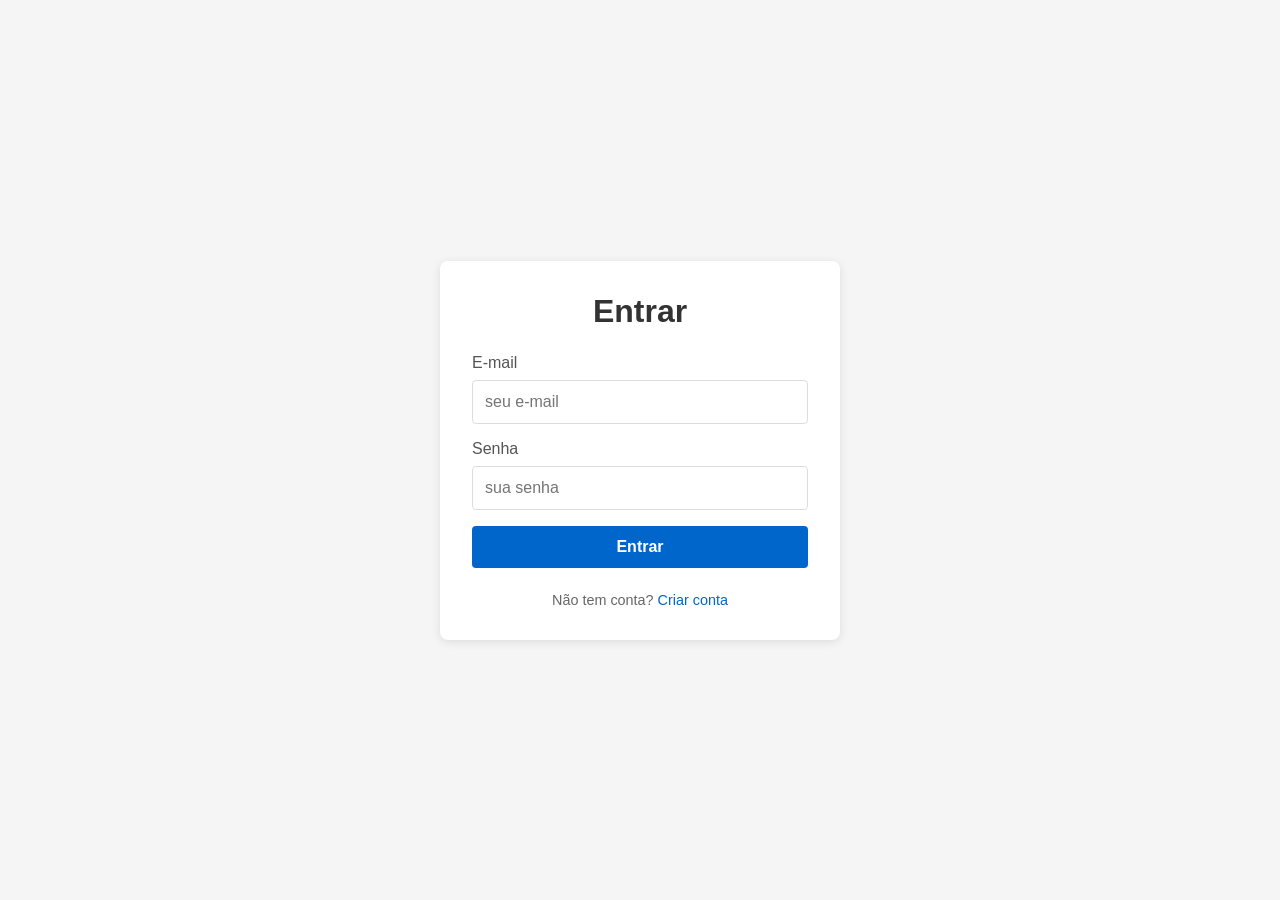
<file: front-end/index.html>
<!DOCTYPE html>
<html lang="pt-BR">
<head>
    <meta charset="UTF-8">
    <meta name="viewport" content="width=device-width, initial-scale=1.0">
    <title>Jogos Internos - Login</title>
    <link rel="stylesheet" href="style.css">
</head>
<!-- Tela de Login -->
<body class="centro">
    <div class="cartao">
        <h1>Entrar</h1>
        <form id="formLogin">
            <label for="email">E-mail</label>
            <input type="email" id="email" placeholder="seu e-mail" required>

            <label for="senha">Senha</label>
            <input type="password" id="senha" placeholder="sua senha" required>

            <button type="submit">Entrar</button>
        </form>

        <p class="link-centro">
            Não tem conta? <a href="cadastro.html">Criar conta</a>
        </p>
    </div>

</body>
<script src="script.js"></script>
</html>
</file>
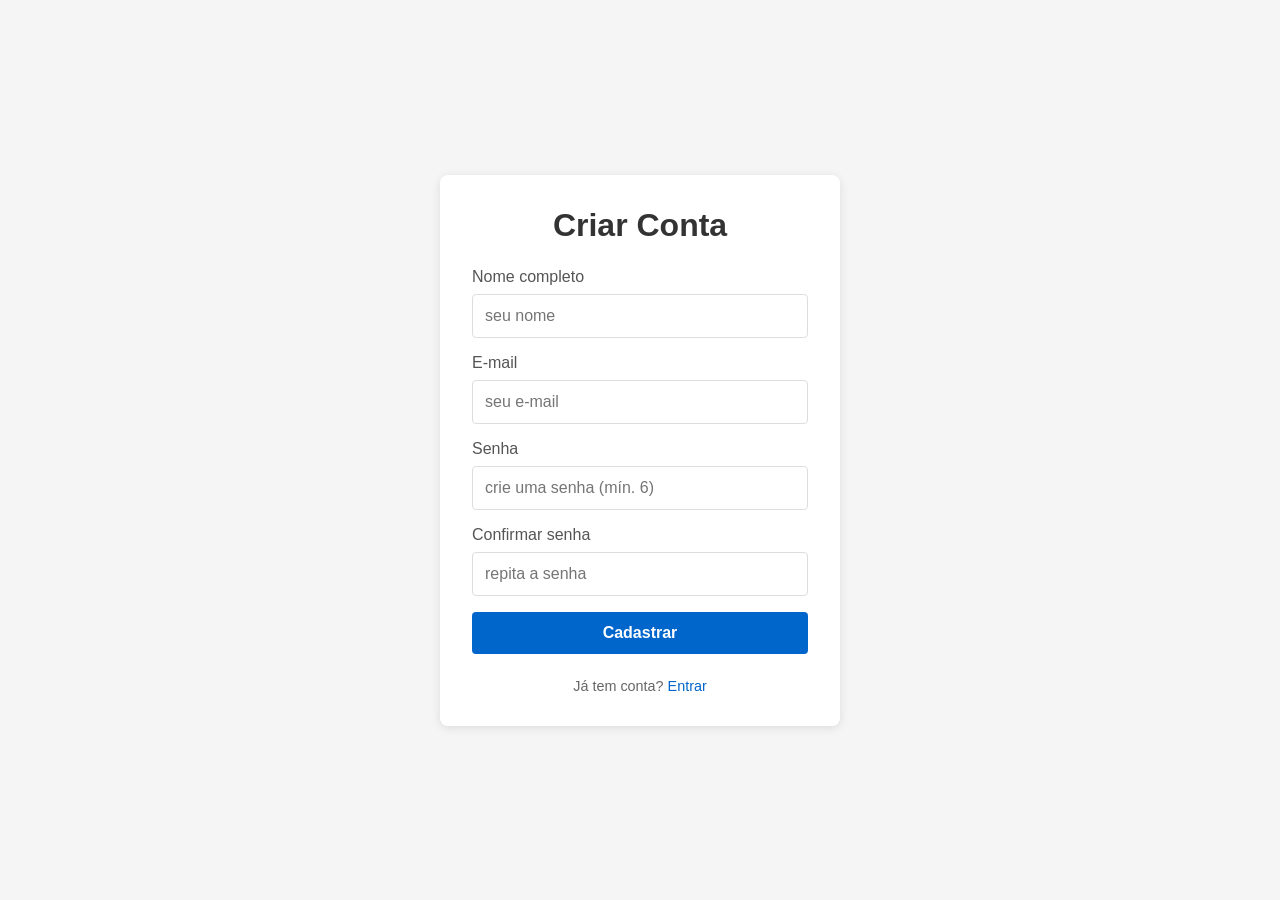
<file: front-end/cadastro.html>
<!DOCTYPE html>
<html lang="pt-BR">
<head>
    <meta charset="UTF-8">
    <meta name="viewport" content="width=device-width, initial-scale=1.0">
    <title>Jogos Internos - Cadastro</title>
    <link rel="stylesheet" href="style.css">
</head>
<body class="centro">
    <div class="cartao">
        <h1>Criar Conta</h1>
        <form id="formCadastro">
            <label for="nome">Nome completo</label>
            <input type="text" id="nome" placeholder="seu nome" required>

            <label for="email">E-mail</label>
            <input type="email" id="email" placeholder="seu e-mail" required>

            <label for="senha">Senha</label>
            <input type="password" id="senha" placeholder="crie uma senha (mín. 6)" required minlength="6">

            <label for="confirma">Confirmar senha</label>
            <input type="password" id="confirma" placeholder="repita a senha" required>

            <button type="submit">Cadastrar</button>
        </form>

        <p class="link-centro">
            Já tem conta? <a href="index.html">Entrar</a>
        </p>
    </div>

    <script>
        document.getElementById('formCadastro').addEventListener('submit', function(e) {
            e.preventDefault();
            const senha = document.getElementById('senha').value;
            const confirma = document.getElementById('confirma').value;
            if (senha !== confirma) { alert('Senhas diferentes!'); return; }
            if (senha.length < 6) { alert('Senha muito curta!'); return; }
            alert('Conta criada!');
            window.location.href = 'index.html';
        });
    </script>
</body>
</html>
</file>
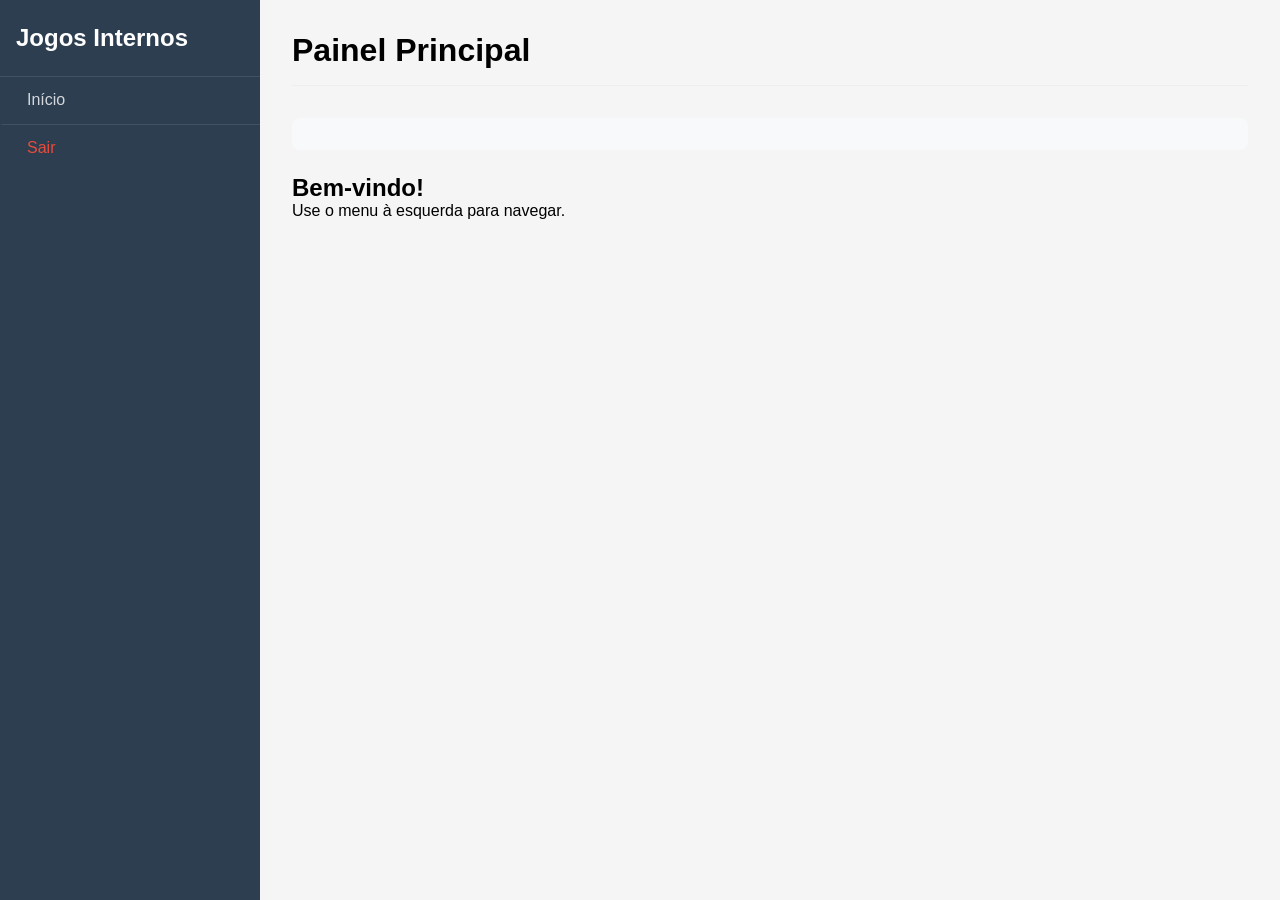
<file: front-end/menu.html>
<!DOCTYPE html>
<html lang="pt-BR">
<head>
    <meta charset="UTF-8">
    <meta name="viewport" content="width=device-width, initial-scale=1.0">
    <title>Jogos Internos - Menu</title>
    <link rel="stylesheet" href="style.css">
</head>
<body class="com-sidebar">

    <aside class="menu-lateral">
        <h2>Jogos Internos</h2>
        <a href="menu.html">Início</a>
        <a href="index.html" class="sair">Sair</a>
    </aside>

    <!-- Conteúdo principal -->
    <main class="conteudo">
        <header class="topo">
            <h1>Painel Principal</h1>
        </header>

        <div class="info" id="infoUsuario"></div>

        <section>
            <h2>Bem-vindo!</h2>
            <p>Use o menu à esquerda para navegar.</p>
        </section>
    </main>

</body>
<script src="script.js"></script>
</html>
</file>
<file: front-end/style.css>
* { box-sizing: border-box; margin: 0; padding: 0; }
body {
  font-family: sans-serif;
  background: #f5f5f5;
  min-height: 100vh; }

.centro {
  display: flex;
  justify-content: center;
  align-items: center;
  min-height: 100vh;
  padding: 1rem;
}

.cartao {
  background: white;
  padding: 2rem;
  border-radius: 8px;
  box-shadow: 0 2px 10px rgba(0,0,0,0.1);
  width: 100%;
  max-width: 400px;
}

.cartao h1 { 
    text-align: center; 
    margin-bottom: 1.5rem;
     color: #333;
     }
.cartao label {
     display: block;
      margin-bottom: .5rem;
       font-weight: 500;
        color: #555;
     }
.cartao input { 
  width: 100%;
  padding: .75rem;
  margin-bottom: 1rem;
  border: 1px solid #ddd;
  border-radius: 4px;
  font-size: 1rem;
    }
.cartao input:focus { 
  outline: none;
  border-color: #0066cc;
  box-shadow: 0 0 0 3px rgba(0,102,204,.2);
     }
.cartao button {
  width: 100%;
  padding: .75rem;
  background: #0066cc; 
  color: white;
  border: none;
  border-radius: 4px; font-size: 1rem;
  font-weight: 600; cursor: pointer; }

.cartao button:hover { background: #0052a3; }

.link-centro { 
  text-align: center;
  margin-top: 1.5rem;
  color: #666;
  font-size: .9rem;
     }
.link-centro a {
  color: #0066cc;
  text-decoration: none;
  font-weight: 500; }
.link-centro a:hover { 
    text-decoration: underline;
 }

.com-sidebar {
  display: flex;
  min-height: 100vh; 
    }

.menu-lateral {
  width: 260px;
  background: #2c3e50;
  color: white;
  position: fixed;
  height: 100vh;
  left: 0; top: 0;
}

.menu-lateral h2 { 
  padding: 1.5rem 1rem;
  border-bottom: 1px solid rgba(255,255,255,.1);
 }

.menu-lateral a {
  display: block;
  padding: .9rem 1.5rem;
  color: rgba(255,255,255,.8);
  text-decoration: none;
  border-left: 3px solid transparent;
}
.menu-lateral a:hover { 
  background: rgba(255,255,255,.1);   
  color: white; 
  border-left-color: #3498db;
}

.menu-lateral a.sair { 
  color: #e74c3c; 
  margin-top: auto;  
  border-top: 1px solid rgba(255,255,255,.1); }
.menu-lateral a.sair:hover {
     background: rgba(231,76,60,.1); 
    border-left-color: #e74c3c;
 }

.conteudo {
  flex: 1;
  margin-left: 260px;
  padding: 2rem;
}

.topo { display: flex;
     justify-content: space-between;
      margin-bottom: 2rem; 
      padding-bottom: 1rem;
     border-bottom: 1px solid #eee; }

 .info { background: #f8f9fa;
     padding: 1rem 1.5rem;
     border-radius: 8px;
     color: #555;
     font-size: .9rem; 
    margin-bottom: 1.5rem; }
</file>
